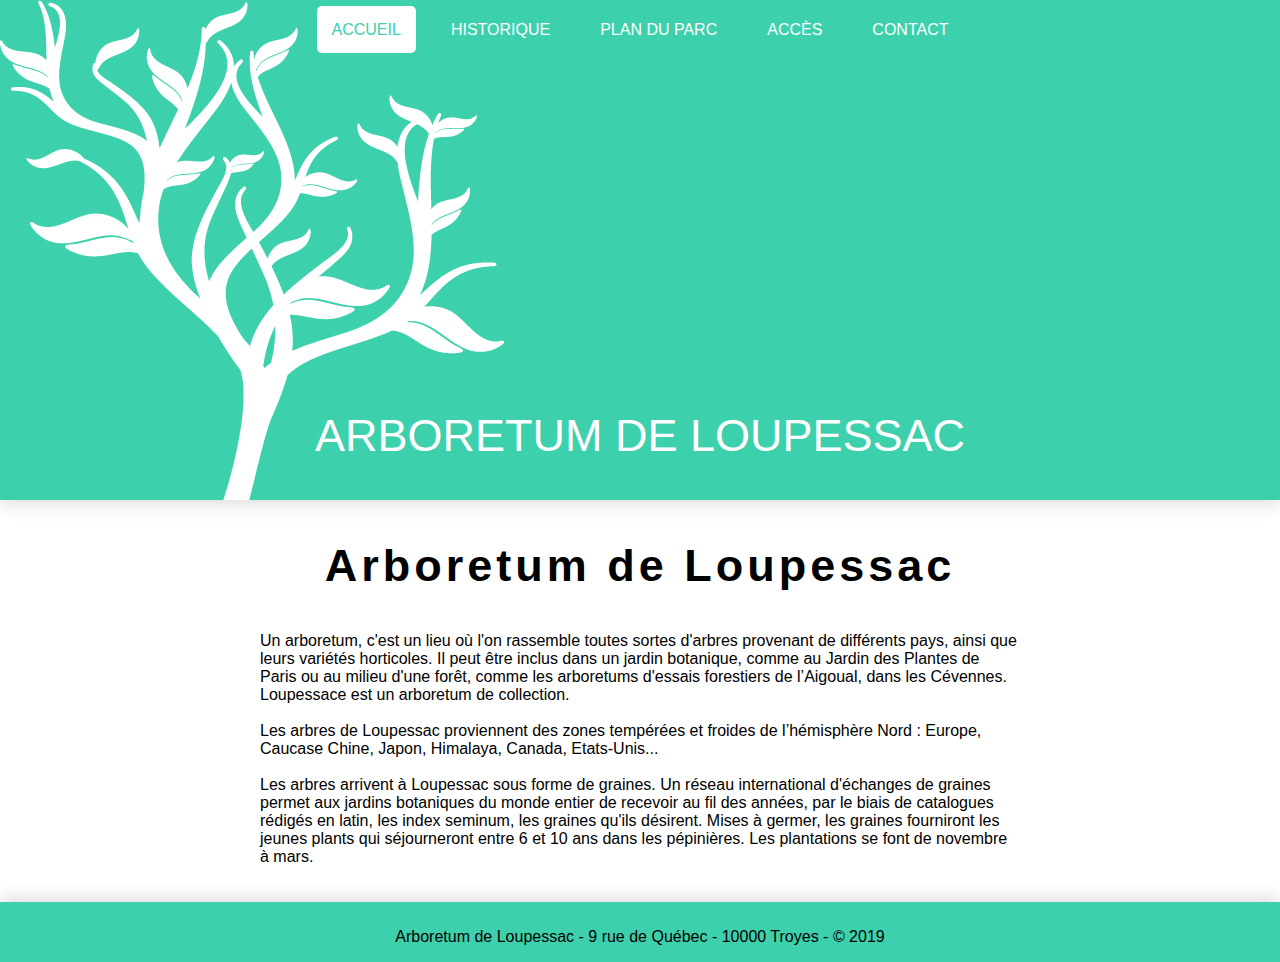
<file: index.html>
<!DOCTYPE html>
<html lang="fr">

<head>
    <meta charset="UTF-8">
    <title>Accueil</title>
    <link rel="stylesheet" href="styles.css">
</head>

<body>
    <header>
        <nav>
            <ul>
                <li>
                    <a href="index.html" id="main_page">ACCUEIL</a>
                </li>
                <li>
                    <a href="historique.html">HISTORIQUE</a>
                </li>
                <li>
                    <a href="plan.html">PLAN DU PARC</a>
                </li>
                <li>
                    <a href="acces.html">ACCÈS</a>
                </li>
                <li>
                    <a href="contact.html">CONTACT</a>
                </li>
            </ul>
        </nav>
        <p class="title">ARBORETUM DE LOUPESSAC</p>
    </header>

    <section>
        <h1>
            Arboretum de Loupessac
        </h1>
        <p>
            Un arboretum, c'est un lieu où l'on rassemble toutes sortes d'arbres provenant de différents pays, ainsi que leurs variétés horticoles. Il peut être inclus dans un jardin botanique, comme au Jardin des Plantes de Paris ou au milieu d'une forêt, comme
            les arboretums d'essais forestiers de l’Aigoual, dans les Cévennes. Loupessace est un arboretum de collection. <br>
            <br> Les arbres de Loupessac proviennent des zones tempérées et froides de l’hémisphère Nord : Europe, Caucase Chine, Japon, Himalaya, Canada, Etats-Unis...<br>
            <br> Les arbres arrivent à Loupessac sous forme de graines. Un réseau international d'échanges de graines permet aux jardins botaniques du monde entier de recevoir au fil des années, par le biais de catalogues rédigés en latin, les index seminum,
            les graines qu'ils désirent. Mises à germer, les graines fourniront les jeunes plants qui séjourneront entre 6 et 10 ans dans les pépinières. Les plantations se font de novembre à mars.
        </p>
    </section>

    <footer>
        <p>Arboretum de Loupessac - 9 rue de Québec - 10000 Troyes - © 2019</p>
    </footer>
</body>

</html>
</file>
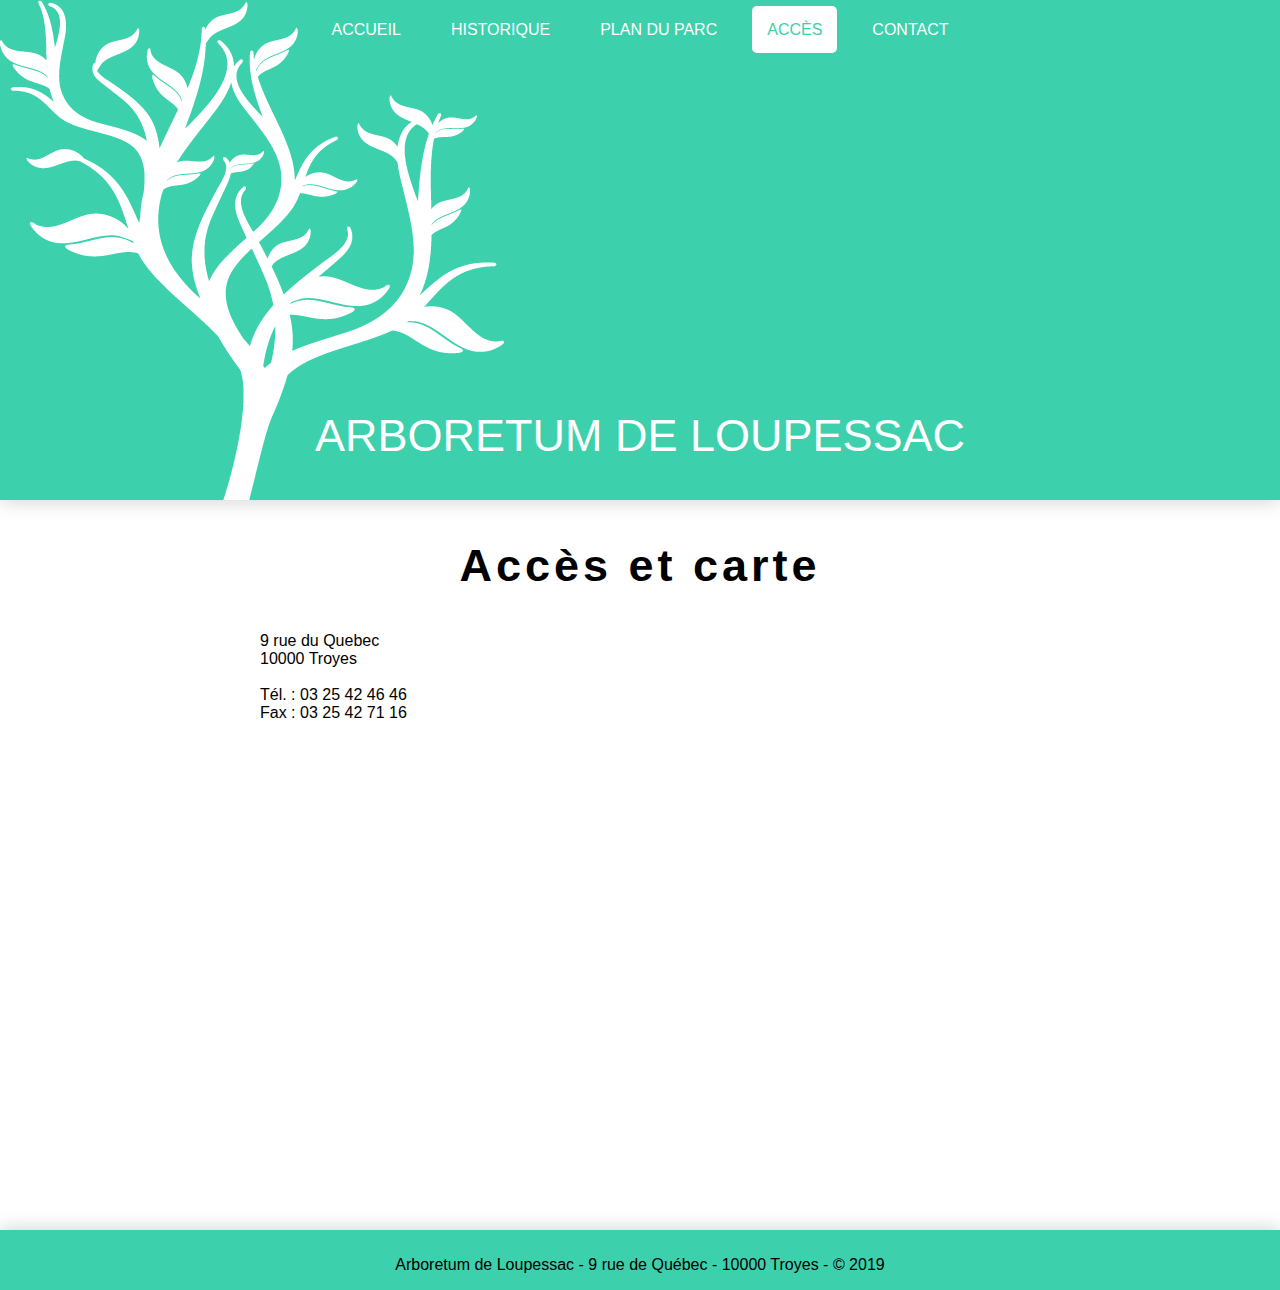
<file: acces.html>
<!DOCTYPE html>
<html lang="fr">

<head>
    <meta charset="UTF-8">
    <title>Accès</title>
    <link rel="stylesheet" href="styles.css">
</head>

<body>
    <header>
        <nav>
            <ul>
                <li>
                    <a href="index.html">ACCUEIL</a>
                </li>
                <li>
                    <a href="historique.html">HISTORIQUE</a>
                </li>
                <li>
                    <a href="plan.html">PLAN DU PARC</a>
                </li>
                <li>
                    <a href="acces.html" id="main_page">ACCÈS</a>
                </li>
                <li>
                    <a href="contact.html">CONTACT</a>
                </li>
            </ul>
        </nav>
        <p class="title">ARBORETUM DE LOUPESSAC</p>
    </header>

    <section>
        <h1>
            Accès et carte
        </h1>
        <p>
            9 rue du Quebec <br> 10000 Troyes <br>
            <br> Tél. : 03 25 42 46 46 <br> Fax : 03 25 42 71 16 <br>
            <br>

            <iframe src="https://www.google.com/maps/embed?pb=!1m18!1m12!1m3!1d2655.7784758589846!2d4.0765288151577845!3d48.268637450003325!2m3!1f0!2f0!3f0!3m2!1i1024!2i768!4f13.1!3m3!1m2!1s0x47ee990d1c7f84a3%3A0x737735ec593e713f!2s9%20Rue%20Quebec%2C%2010430%20Rosi%C3%A8res-pr%C3%A9s-Troyes!5e0!3m2!1sfr!2sfr!4v1636541648366!5m2!1sfr!2sfr"
                width="600" height="450" style="border:0;" allowfullscreen="" loading="lazy"></iframe>

        </p>
    </section>

    <footer>
        <p>Arboretum de Loupessac - 9 rue de Québec - 10000 Troyes - © 2019</p>
    </footer>
</body>

</html>
</file>
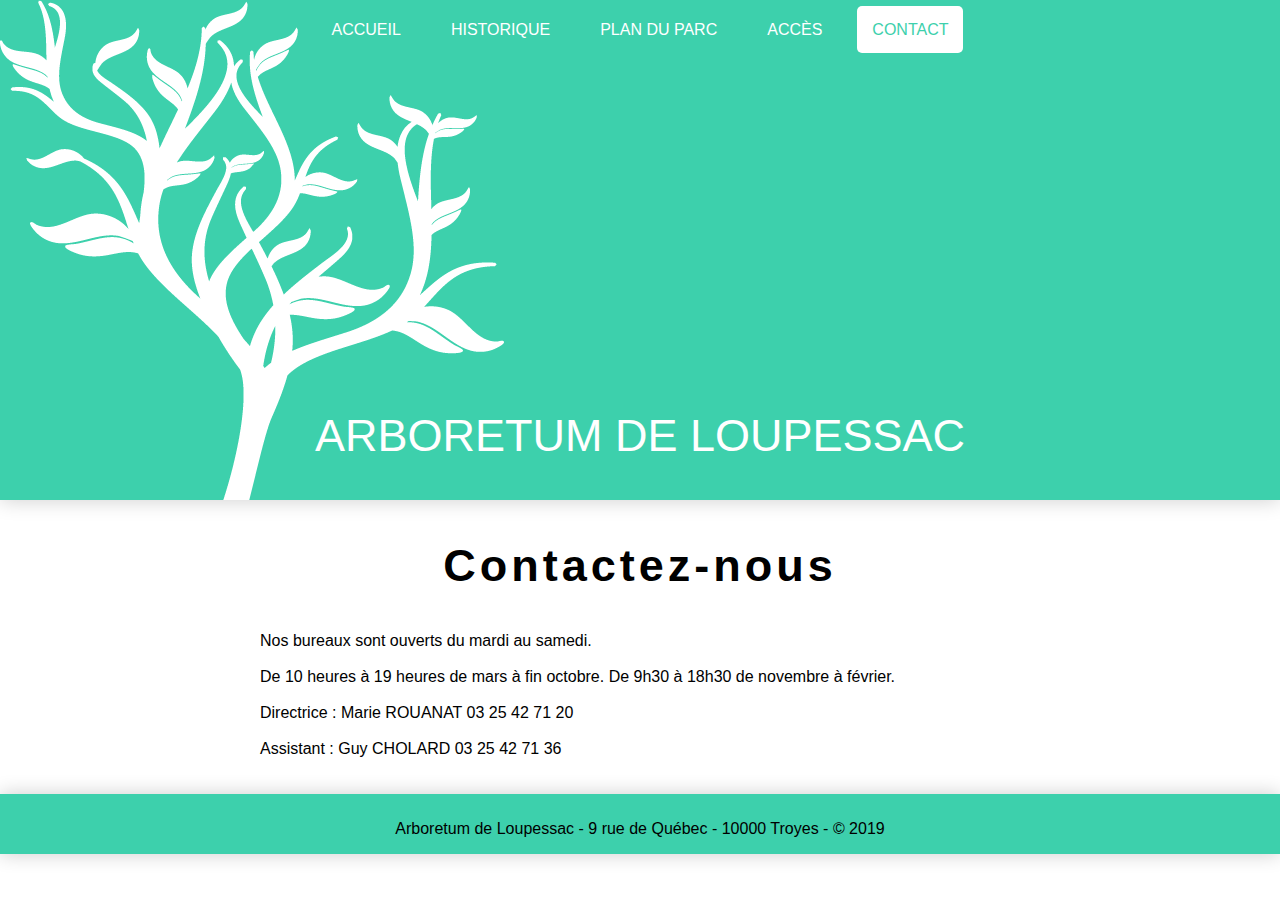
<file: contact.html>
<!DOCTYPE html>
<html lang="fr">

<head>
    <meta charset="UTF-8">
    <title>Contact</title>
    <link rel="stylesheet" href="styles.css">
</head>

<body>
    <header>
        <nav>
            <ul>
                <li>
                    <a href="index.html">ACCUEIL</a>
                </li>
                <li>
                    <a href="historique.html">HISTORIQUE</a>
                </li>
                <li>
                    <a href="plan.html">PLAN DU PARC</a>
                </li>
                <li>
                    <a href="acces.html">ACCÈS</a>
                </li>
                <li>
                    <a href="contact.html" id="main_page">CONTACT</a>
                </li>
            </ul>
        </nav>
        <p class="title">ARBORETUM DE LOUPESSAC</p>
    </header>

    <section>
        <h1>
            Contactez-nous
        </h1>
        <p>
            Nos bureaux sont ouverts du mardi au samedi. <br>
            <br> De 10 heures à 19 heures de mars à fin octobre. De 9h30 à 18h30 de novembre à février. <br>
            <br> Directrice : Marie ROUANAT 03 25 42 71 20 <br>
            <br> Assistant : Guy CHOLARD 03 25 42 71 36
        </p>
    </section>
    <footer>
        <p>Arboretum de Loupessac - 9 rue de Québec - 10000 Troyes - © 2019</p>
    </footer>
</body>

</html>
</file>
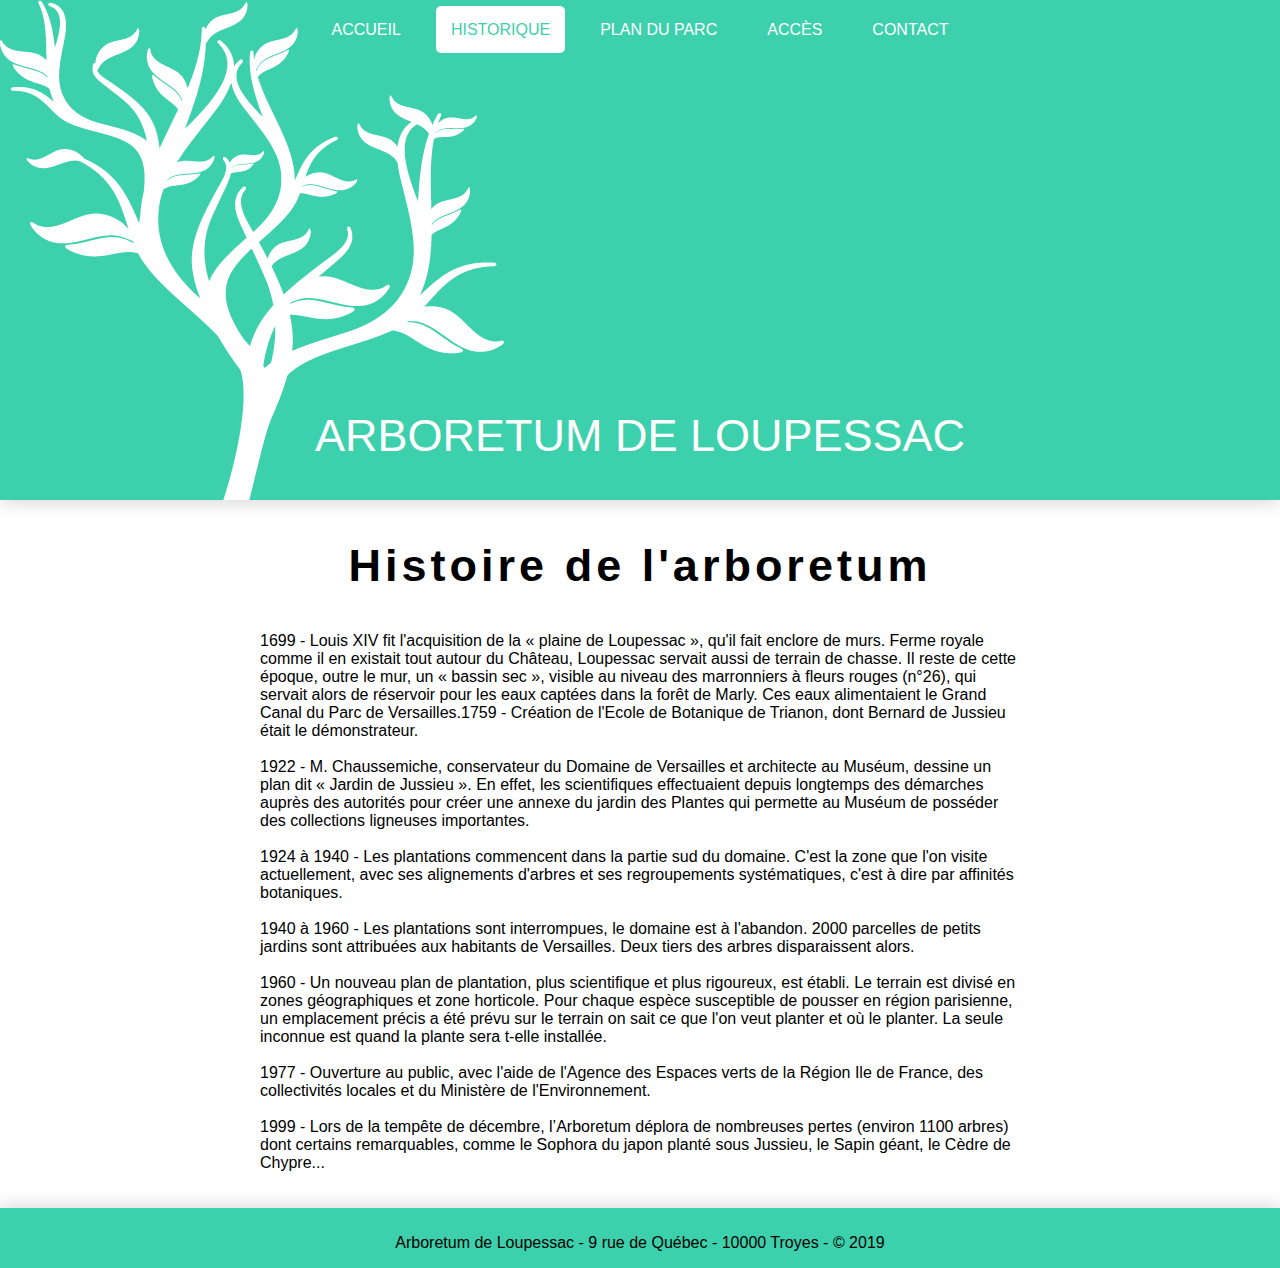
<file: historique.html>
<!DOCTYPE html>
<html lang="fr">

<head>
    <meta charset="UTF-8">
    <title>Historique</title>
    <link rel="stylesheet" href="styles.css">
</head>

<body>
    <header>
        <nav>
            <ul>
                <li>
                    <a href="index.html">ACCUEIL</a>
                </li>
                <li>
                    <a href="historique.html" id="main_page">HISTORIQUE</a>
                </li>
                <li>
                    <a href="plan.html">PLAN DU PARC</a>
                </li>
                <li>
                    <a href="acces.html">ACCÈS</a>
                </li>
                <li>
                    <a href="contact.html">CONTACT</a>
                </li>
            </ul>
        </nav>
        <p class="title">ARBORETUM DE LOUPESSAC</p>
    </header>

    <section>
        <h1>
            Histoire de l'arboretum
        </h1>
        <p>
            1699 - Louis XIV fit l'acquisition de la « plaine de Loupessac », qu'il fait enclore de murs. Ferme royale comme il en existait tout autour du Château, Loupessac servait aussi de terrain de chasse. Il reste de cette époque, outre le mur, un « bassin sec
            », visible au niveau des marronniers à fleurs rouges (n°26), qui servait alors de réservoir pour les eaux captées dans la forêt de Marly. Ces eaux alimentaient le Grand Canal du Parc de Versailles.1759 - Création de l'Ecole de Botanique de
            Trianon, dont Bernard de Jussieu était le démonstrateur.
            <br>
            <br> 1922 - M. Chaussemiche, conservateur du Domaine de Versailles et architecte au Muséum, dessine un plan dit « Jardin de Jussieu ». En effet, les scientifiques effectuaient depuis longtemps des démarches auprès des autorités pour créer
            une annexe du jardin des Plantes qui permette au Muséum de posséder des collections ligneuses importantes.
            <br>
            <br> 1924 à 1940 - Les plantations commencent dans la partie sud du domaine. C'est la zone que l'on visite actuellement, avec ses alignements d'arbres et ses regroupements systématiques, c'est à dire par affinités botaniques.
            <br>
            <br> 1940 à 1960 - Les plantations sont interrompues, le domaine est à l'abandon. 2000 parcelles de petits jardins sont attribuées aux habitants de Versailles. Deux tiers des arbres disparaissent alors.
            <br>
            <br> 1960 - Un nouveau plan de plantation, plus scientifique et plus rigoureux, est établi. Le terrain est divisé en zones géographiques et zone horticole. Pour chaque espèce susceptible de pousser en région parisienne, un emplacement précis
            a été prévu sur le terrain on sait ce que l'on veut planter et où le planter. La seule inconnue est quand la plante sera t-elle installée.
            <br>
            <br> 1977 - Ouverture au public, avec l'aide de l'Agence des Espaces verts de la Région Ile de France, des collectivités locales et du Ministère de l'Environnement.
            <br>
            <br> 1999 - Lors de la tempête de décembre, l’Arboretum déplora de nombreuses pertes (environ 1100 arbres) dont certains remarquables, comme le Sophora du japon planté sous Jussieu, le Sapin géant, le Cèdre de Chypre...

        </p>
    </section>

    <footer>
        <p>Arboretum de Loupessac - 9 rue de Québec - 10000 Troyes - © 2019</p>
    </footer>
</body>

</html>
</file>
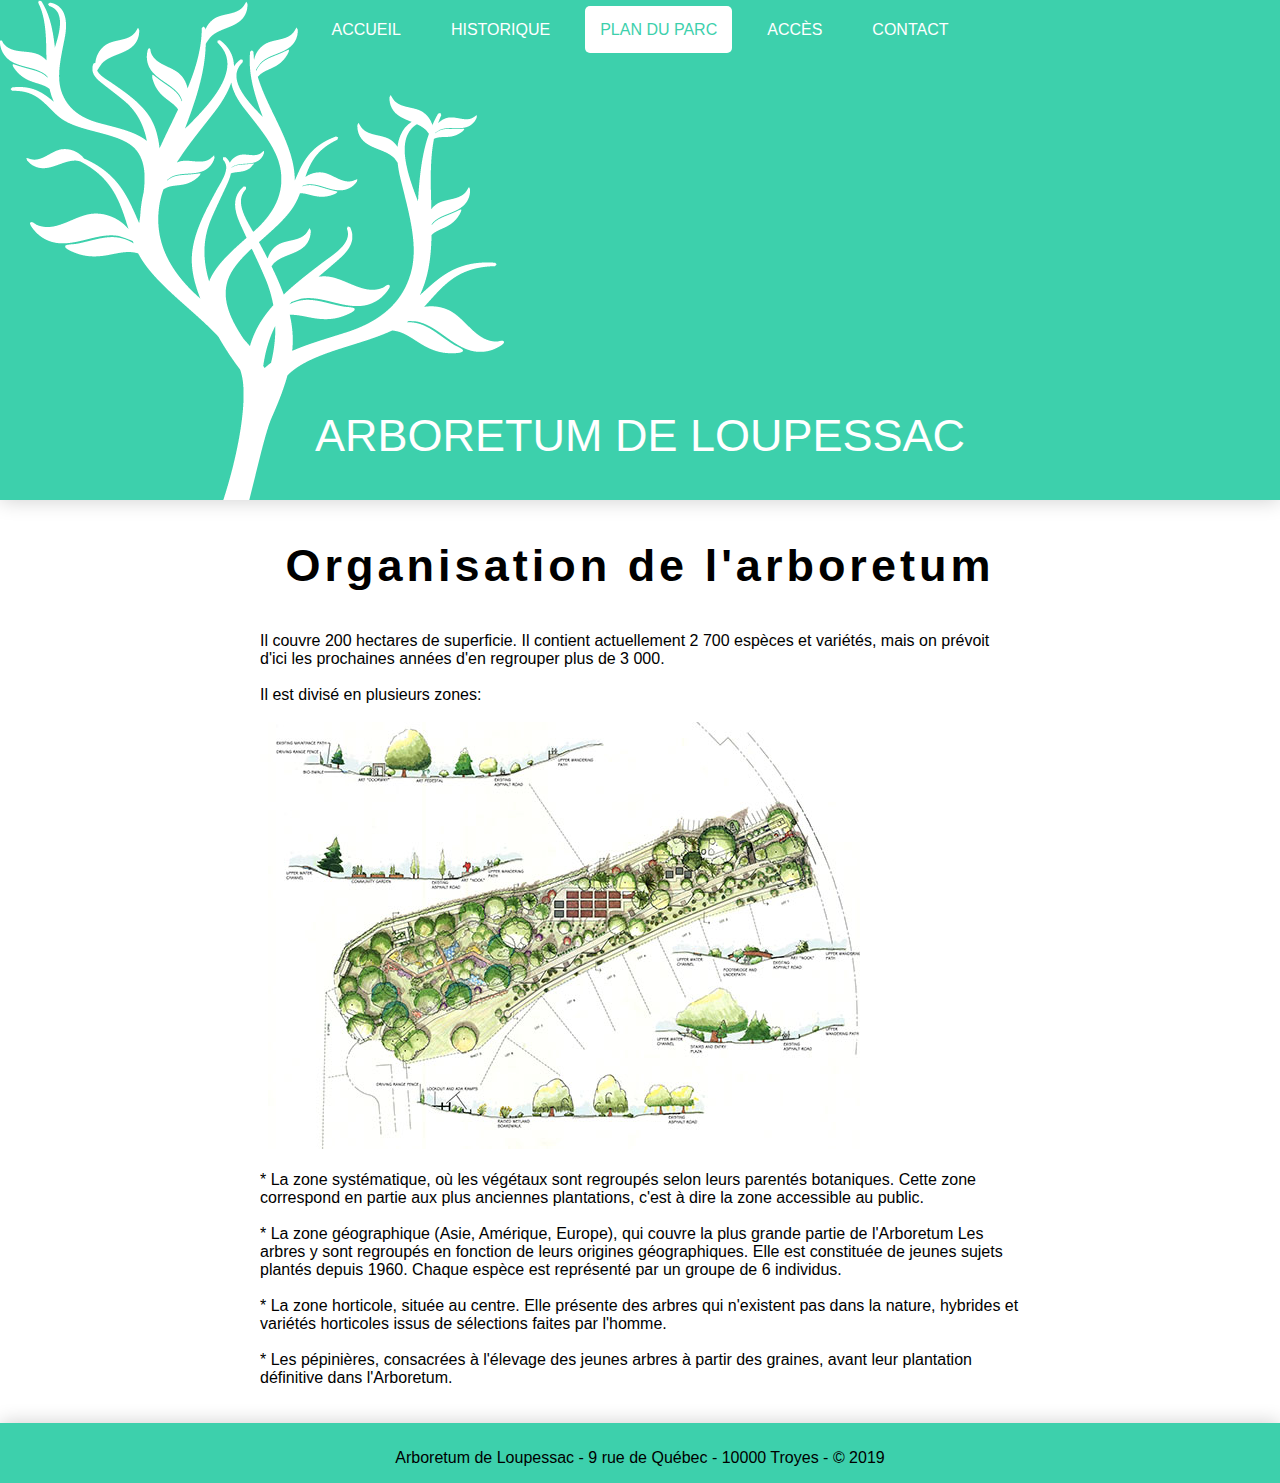
<file: plan.html>
<!DOCTYPE html>
<html lang="fr">

<head>
    <meta charset="UTF-8">
    <title>Plan du Parc</title>
    <link rel="stylesheet" href="styles.css">
</head>

<body>
    <header>
        <nav>
            <ul>
                <li>
                    <a href="index.html">ACCUEIL</a>
                </li>
                <li>
                    <a href="historique.html">HISTORIQUE</a>
                </li>
                <li>
                    <a href="plan.html" id="main_page">PLAN DU PARC</a>
                </li>
                <li>
                    <a href="acces.html">ACCÈS</a>
                </li>
                <li>
                    <a href="contact.html">CONTACT</a>
                </li>
            </ul>
        </nav>
        <p class="title">ARBORETUM DE LOUPESSAC</p>
    </header>

    <section>
        <h1>
            Organisation de l'arboretum
        </h1>
        <p>
            Il couvre 200 hectares de superficie. Il contient actuellement 2 700 espèces et variétés, mais on prévoit d'ici les prochaines années d'en regrouper plus de 3 000.
            <br>
            <br> Il est divisé en plusieurs zones:
            <br>
            <br>

            <img src="images/plan_arboretum.jpg" alt="plan">
            <br>
            <br> * La zone systématique, où les végétaux sont regroupés selon leurs parentés botaniques. Cette zone correspond en partie aux plus anciennes plantations, c'est à dire la zone accessible au public.
            <br>
            <br> * La zone géographique (Asie, Amérique, Europe), qui couvre la plus grande partie de l'Arboretum Les arbres y sont regroupés en fonction de leurs origines géographiques. Elle est constituée de jeunes sujets plantés depuis 1960. Chaque
            espèce est représenté par un groupe de 6 individus.
            <br>
            <br> * La zone horticole, située au centre. Elle présente des arbres qui n'existent pas dans la nature, hybrides et variétés horticoles issus de sélections faites par l'homme.
            <br>
            <br> * Les pépinières, consacrées à l'élevage des jeunes arbres à partir des graines, avant leur plantation définitive dans l'Arboretum.
        </p>
    </section>
    <footer>
        <p>Arboretum de Loupessac - 9 rue de Québec - 10000 Troyes - © 2019</p>
    </footer>
</body>

</html>
</file>
<file: styles.css>
body {
    font-family: Arial, Helvetica, sans-serif;
    padding: 0;
    margin: 0;
}

header {
    background-image: url("images/tree.png");
    width: 100%;
    height: 500px;
    background-color: #3dd0ac;
    background-repeat: no-repeat;
    box-shadow: 0 0 20px rgba(0, 0, 0, .2);
    display: flex;
    flex-direction: column;
}

nav {
    margin: 0 auto;
    width: 800px;
}

ul {
    margin: 0;
    padding: 0;
    height: 60px;
    display: flex;
    flex-direction: row;
    list-style: none;
    justify-content: center;
    align-items: center;
}

a {
    margin: 10px;
    padding: 15px;
    text-decoration: none;
    color: #fff;
}

a:hover {
    color: #000;
    text-decoration: underline;
}

#main_page {
    color: #3dd0ac;
    background-color: #fff;
    border-radius: 5px;
}

.title {
    margin-top: 350px;
    font-size: 45px;
    text-align: center;
    color: #fff;
}

section {
    padding: 10px;
    width: 760px;
    margin: 0 auto;
}

section h1 {
    text-align: center;
    font-size: 45px;
    letter-spacing: 4px;
}

section p {
    padding-top: 10px;
    padding-bottom: 10px;
}

footer {
    padding: 10px;
    height: 40px;
    background-color: #3dd0ac;
    box-shadow: 0 0 20px rgba(0, 0, 0, .2);
    text-align: center;
}
</file>
